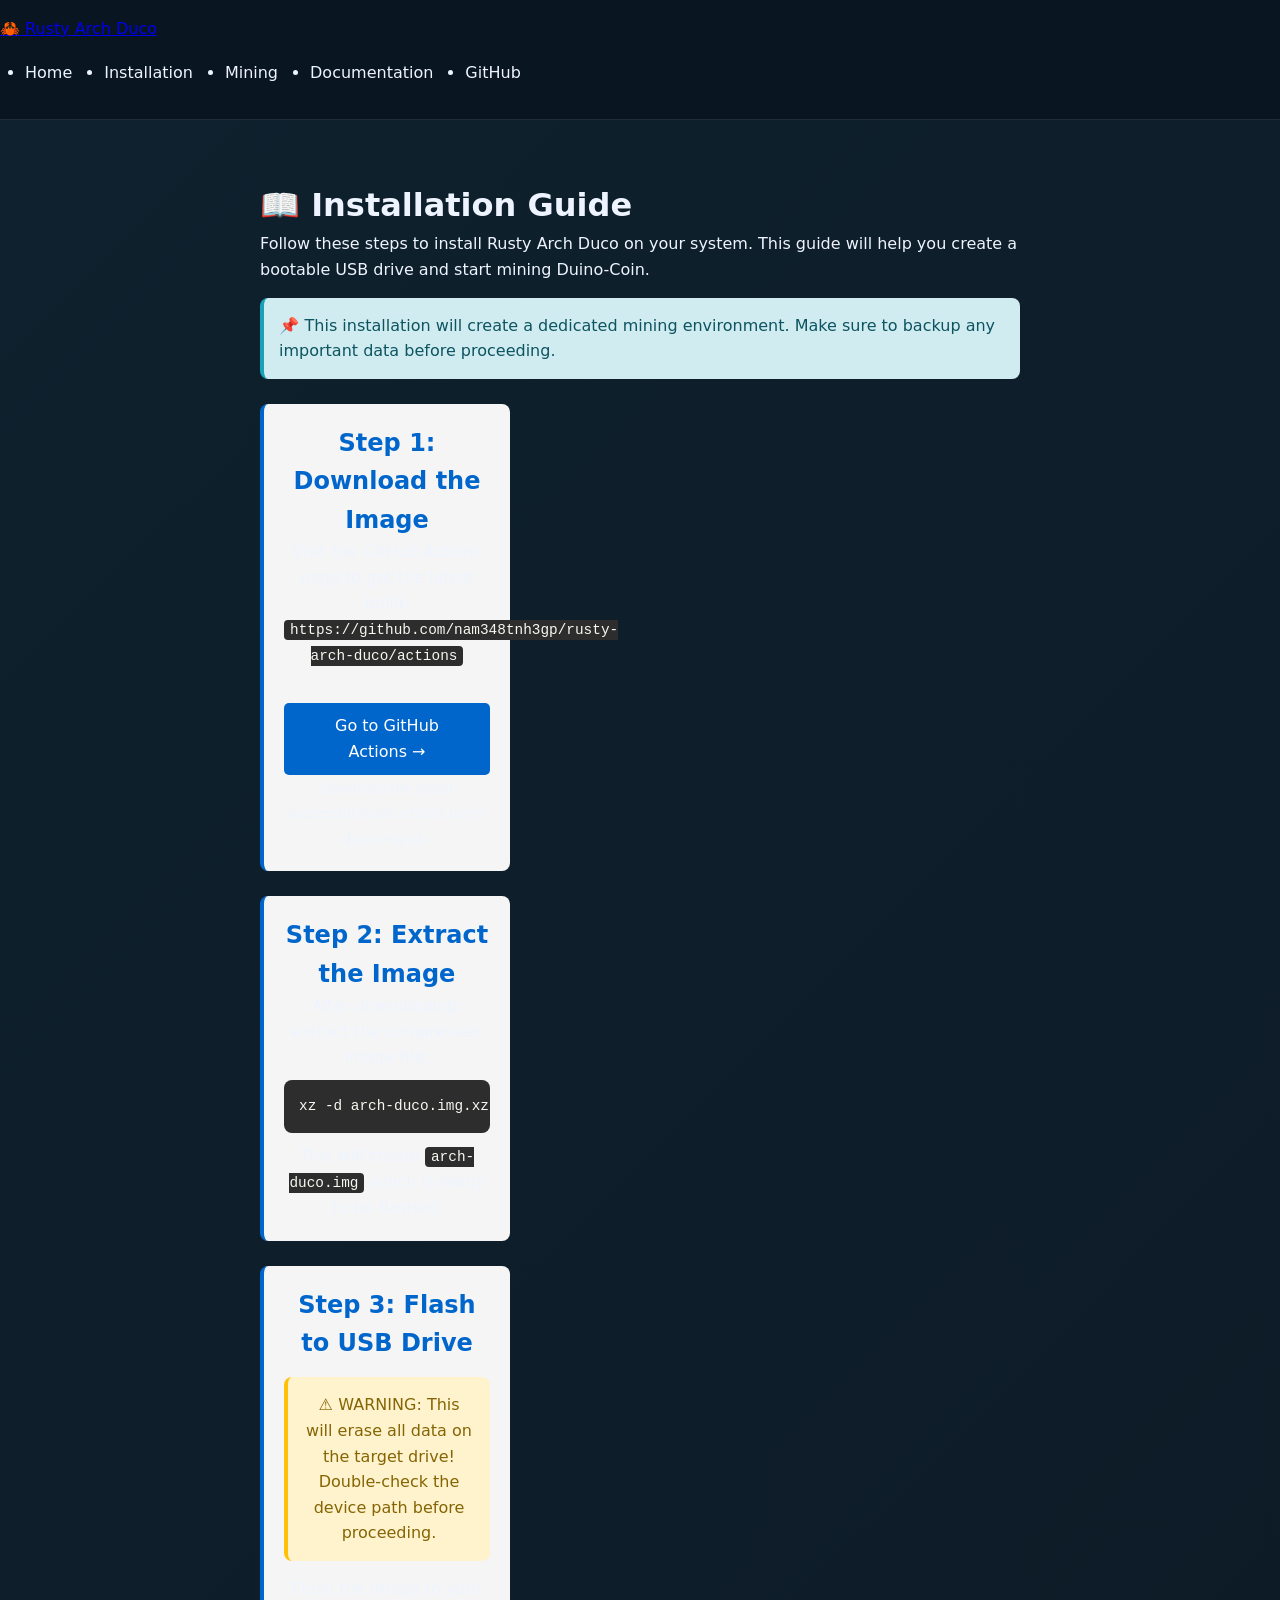
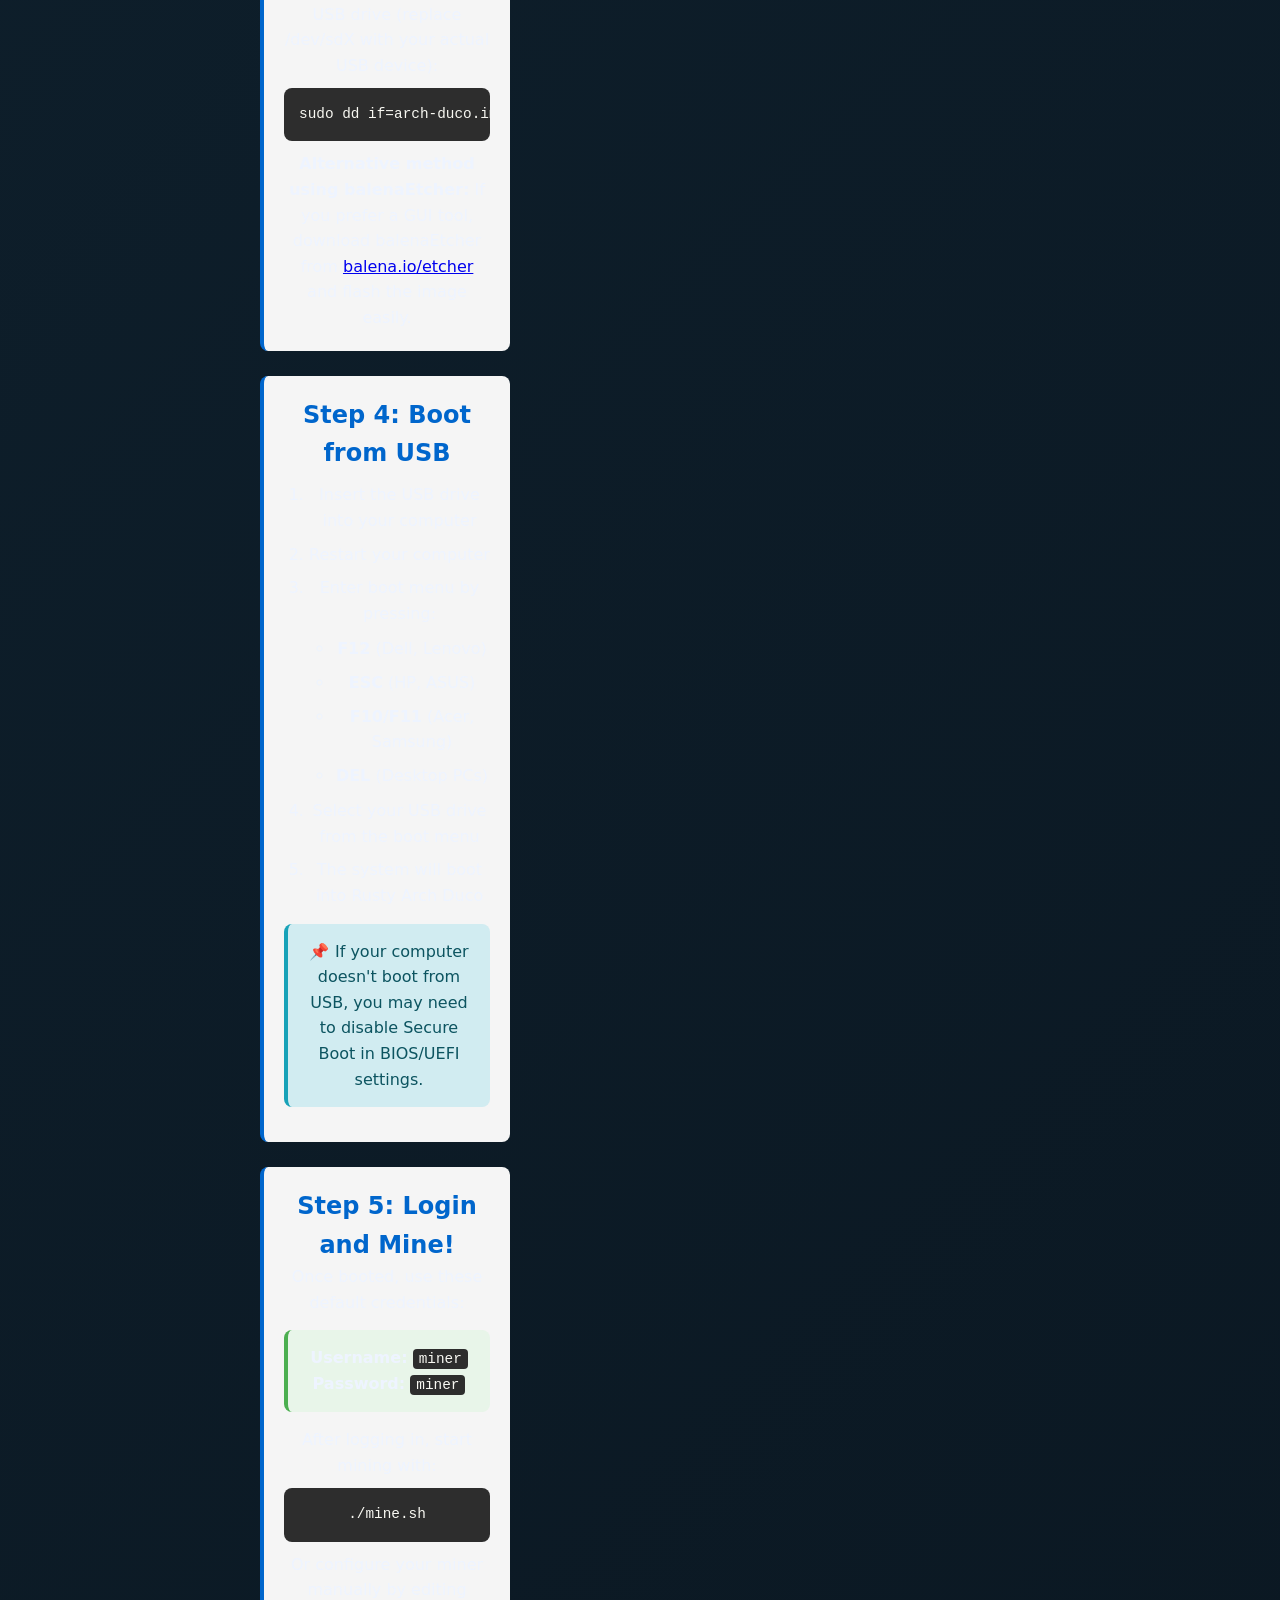
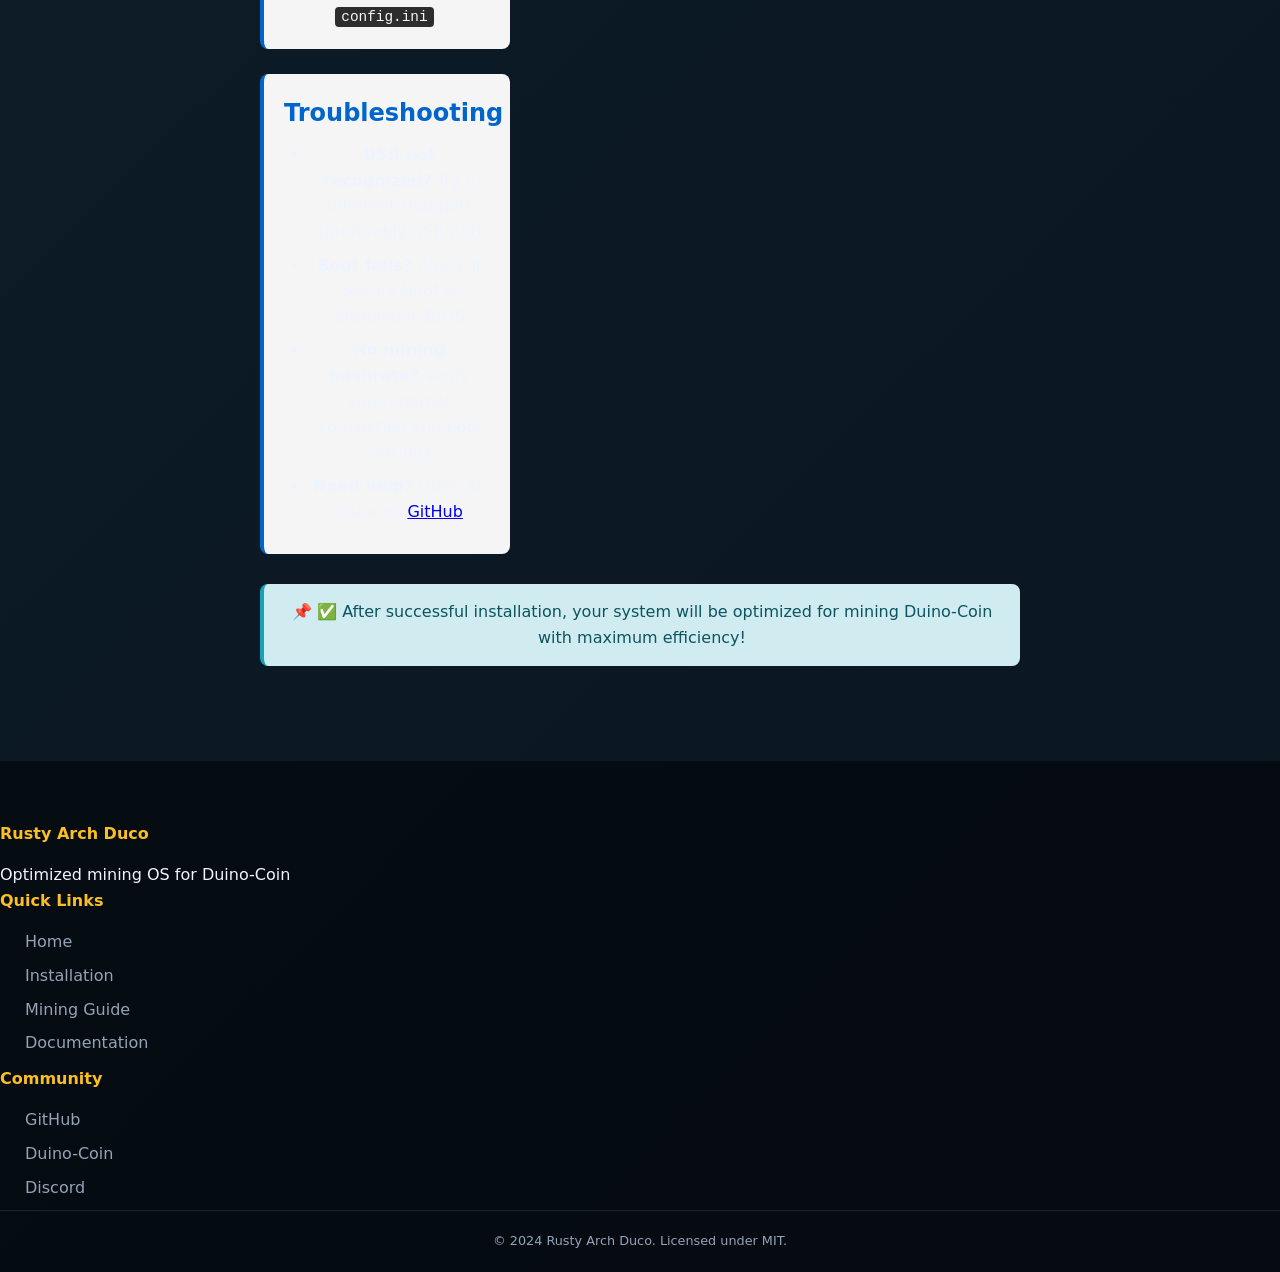
<file: docs/install-gui.html>
<!DOCTYPE html>
<html lang="en">
<head>
    <meta charset="UTF-8">
    <meta name="viewport" content="width=device-width, initial-scale=1.0">
    <title>Installation Guide | Rusty Arch Duco</title>
    <link rel="stylesheet" href="../css/style.css">
    <style>
        /* Additional styles for better readability */
        .guide-container {
            max-width: 800px;
            margin: 40px auto;
            padding: 20px;
        }
        
        .step {
            background: #f5f5f5;
            border-left: 4px solid #0066cc;
            padding: 20px;
            margin: 25px 0;
            border-radius: 8px;
        }
        
        .step h2 {
            margin-top: 0;
            color: #0066cc;
        }
        
        code {
            background: #2d2d2d;
            color: #f8f8f2;
            padding: 2px 6px;
            border-radius: 4px;
            font-family: 'Courier New', monospace;
            font-size: 0.9em;
        }
        
        pre {
            background: #2d2d2d;
            color: #f8f8f2;
            padding: 15px;
            border-radius: 8px;
            overflow-x: auto;
            font-family: 'Courier New', monospace;
            font-size: 0.9em;
            margin: 10px 0;
        }
        
        .warning {
            background: #fff3cd;
            border-left: 4px solid #ffc107;
            padding: 15px;
            margin: 15px 0;
            border-radius: 8px;
            color: #856404;
        }
        
        .warning::before {
            content: "⚠️ ";
            font-weight: bold;
        }
        
        .note {
            background: #d1ecf1;
            border-left: 4px solid #17a2b8;
            padding: 15px;
            margin: 15px 0;
            border-radius: 8px;
            color: #0c5460;
        }
        
        .note::before {
            content: "📌 ";
            font-weight: bold;
        }
        
        ul, ol {
            margin: 10px 0;
            padding-left: 25px;
        }
        
        li {
            margin: 8px 0;
        }
        
        .credentials {
            background: #e8f5e9;
            border-left: 4px solid #4caf50;
            padding: 15px;
            margin: 15px 0;
            border-radius: 8px;
        }
        
        .button {
            display: inline-block;
            background: #0066cc;
            color: white;
            padding: 10px 20px;
            text-decoration: none;
            border-radius: 5px;
            margin-top: 10px;
            transition: background 0.3s;
        }
        
        .button:hover {
            background: #0052a3;
        }
    </style>
</head>
<body>
    <nav class="navbar">
        <div class="nav-container">
            <div class="logo">
                <a href="../index.html">🦀 Rusty Arch Duco</a>
            </div>
            <ul class="nav-links">
                <li><a href="../index.html">Home</a></li>
                <li><a href="installation.html" class="active">Installation</a></li>
                <li><a href="mining.html">Mining</a></li>
                <li><a href="docs.html">Documentation</a></li>
                <li><a href="https://github.com/nam348tnh3gp/rusty-arch-duco" target="_blank">GitHub</a></li>
            </ul>
        </div>
    </nav>

    <main class="container guide-container">
        <h1>📖 Installation Guide</h1>
        <p>Follow these steps to install Rusty Arch Duco on your system. This guide will help you create a bootable USB drive and start mining Duino-Coin.</p>
        
        <div class="note">
            This installation will create a dedicated mining environment. Make sure to backup any important data before proceeding.
        </div>
        
        <div class="step">
            <h2>Step 1: Download the Image</h2>
            <p>Visit the GitHub Actions page to get the latest build:</p>
            <code>https://github.com/nam348tnh3gp/rusty-arch-duco/actions</code>
            <br><br>
            <a href="https://github.com/nam348tnh3gp/rusty-arch-duco/actions" class="button" target="_blank">Go to GitHub Actions →</a>
            <p><small>Download the latest successful build artifact (arch-duco.img.xz).</small></p>
        </div>
        
        <div class="step">
            <h2>Step 2: Extract the Image</h2>
            <p>After downloading, extract the compressed image file:</p>
            <pre>xz -d arch-duco.img.xz</pre>
            <p>This will create <code>arch-duco.img</code> which is ready to be flashed.</p>
        </div>
        
        <div class="step">
            <h2>Step 3: Flash to USB Drive</h2>
            <div class="warning">
                WARNING: This will erase all data on the target drive! Double-check the device path before proceeding.
            </div>
            <p>Flash the image to your USB drive (replace /dev/sdX with your actual USB device):</p>
            <pre>sudo dd if=arch-duco.img of=/dev/sdX bs=4M status=progress sync</pre>
            <p><strong>Alternative method using balenaEtcher:</strong> If you prefer a GUI tool, download balenaEtcher from <a href="https://www.balena.io/etcher/" target="_blank">balena.io/etcher</a> and flash the image easily.</p>
        </div>
        
        <div class="step">
            <h2>Step 4: Boot from USB</h2>
            <ol>
                <li>Insert the USB drive into your computer</li>
                <li>Restart your computer</li>
                <li>Enter boot menu by pressing:
                    <ul>
                        <li><strong>F12</strong> (Dell, Lenovo)</li>
                        <li><strong>ESC</strong> (HP, ASUS)</li>
                        <li><strong>F10/F11</strong> (Acer, Samsung)</li>
                        <li><strong>DEL</strong> (Desktop PCs)</li>
                    </ul>
                </li>
                <li>Select your USB drive from the boot menu</li>
                <li>The system will boot into Rusty Arch Duco</li>
            </ol>
            <div class="note">
                If your computer doesn't boot from USB, you may need to disable Secure Boot in BIOS/UEFI settings.
            </div>
        </div>
        
        <div class="step">
            <h2>Step 5: Login and Mine!</h2>
            <p>Once booted, use these default credentials:</p>
            <div class="credentials">
                <strong>Username:</strong> <code>miner</code><br>
                <strong>Password:</strong> <code>miner</code>
            </div>
            <p>After logging in, start mining with:</p>
            <pre>./mine.sh</pre>
            <p>Or configure your miner manually by editing <code>config.ini</code>.</p>
        </div>
        
        <div class="step">
            <h2>Troubleshooting</h2>
            <ul>
                <li><strong>USB not recognized?</strong> Try a different USB port (preferably USB 2.0)</li>
                <li><strong>Boot fails?</strong> Check if Secure Boot is disabled in BIOS</li>
                <li><strong>No mining hashrate?</strong> Verify your internet connection and pool settings</li>
                <li><strong>Need help?</strong> Open an issue on <a href="https://github.com/nam348tnh3gp/rusty-arch-duco/issues" target="_blank">GitHub</a></li>
            </ul>
        </div>
        
        <div class="note" style="text-align: center; margin-top: 30px;">
            ✅ After successful installation, your system will be optimized for mining Duino-Coin with maximum efficiency!
        </div>
    </main>

    <footer class="footer">
        <div class="footer-content">
            <div class="footer-section">
                <h4>Rusty Arch Duco</h4>
                <p>Optimized mining OS for Duino-Coin</p>
            </div>
            <div class="footer-section">
                <h4>Quick Links</h4>
                <ul>
                    <li><a href="../index.html">Home</a></li>
                    <li><a href="installation.html">Installation</a></li>
                    <li><a href="mining.html">Mining Guide</a></li>
                    <li><a href="docs.html">Documentation</a></li>
                </ul>
            </div>
            <div class="footer-section">
                <h4>Community</h4>
                <ul>
                    <li><a href="https://github.com/nam348tnh3gp/rusty-arch-duco" target="_blank">GitHub</a></li>
                    <li><a href="https://duinocoin.com" target="_blank">Duino-Coin</a></li>
                    <li><a href="https://discord.gg/duino-coin-677615191793467402" target="_blank">Discord</a></li>
                </ul>
            </div>
        </div>
        <div class="footer-bottom">
            <p>&copy; 2024 Rusty Arch Duco. Licensed under MIT.</p>
        </div>
    </footer>
</body>
</html>
</file>
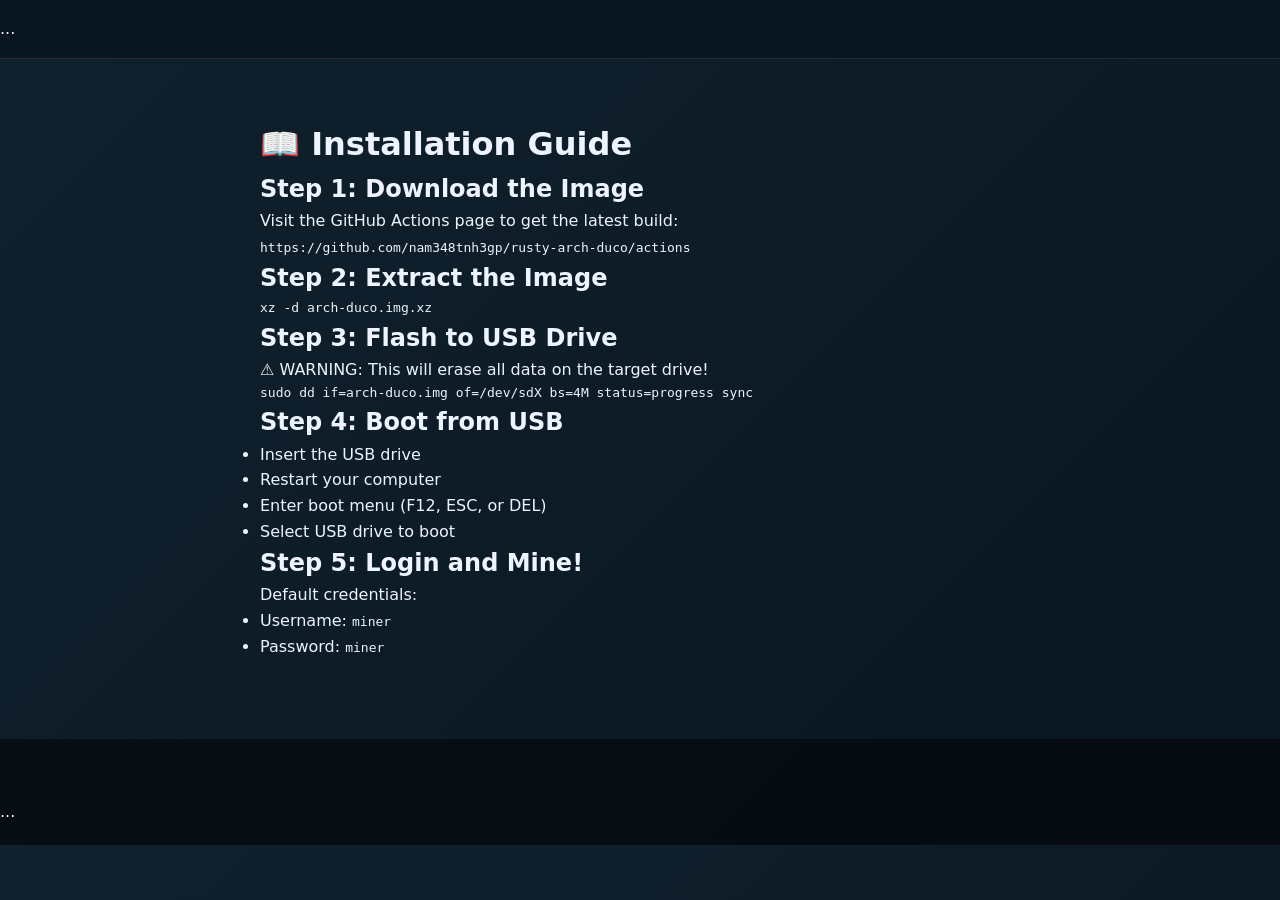
<file: docs/install.html>
<!DOCTYPE html>
<html lang="en">
<head>
    <meta charset="UTF-8">
    <meta name="viewport" content="width=device-width, initial-scale=1.0">
    <title>Installation Guide | Rusty Arch Duco</title>
    <link rel="stylesheet" href="../css/style.css">
</head>
<body>
    <nav class="navbar">...</nav>

    <main class="container" style="max-width: 800px; margin: 40px auto; padding: 20px;">
        <h1>📖 Installation Guide</h1>
        
        <h2>Step 1: Download the Image</h2>
        <p>Visit the GitHub Actions page to get the latest build:</p>
        <code>https://github.com/nam348tnh3gp/rusty-arch-duco/actions</code>
        
        <h2>Step 2: Extract the Image</h2>
        <pre>xz -d arch-duco.img.xz</pre>
        
        <h2>Step 3: Flash to USB Drive</h2>
        <p>⚠️ WARNING: This will erase all data on the target drive!</p>
        <pre>sudo dd if=arch-duco.img of=/dev/sdX bs=4M status=progress sync</pre>
        
        <h2>Step 4: Boot from USB</h2>
        <ul>
            <li>Insert the USB drive</li>
            <li>Restart your computer</li>
            <li>Enter boot menu (F12, ESC, or DEL)</li>
            <li>Select USB drive to boot</li>
        </ul>
        
        <h2>Step 5: Login and Mine!</h2>
        <p>Default credentials:</p>
        <ul>
            <li>Username: <code>miner</code></li>
            <li>Password: <code>miner</code></li>
        </ul>
    </main>

    <footer class="footer">...</footer>
</body>
</html>
</file>
<file: css/style.css>
* {
    margin: 0;
    padding: 0;
    box-sizing: border-box;
}

:root {
    --primary: #0f212e;
    --primary-dark: #0a1620;
    --accent: #fbbf24;
    --accent-dark: #f59e0b;
    --success: #10b981;
    --text-light: #eef4ff;
    --text-gray: #94a3b8;
    --bg-card: rgba(15, 25, 35, 0.7);
}

body {
    font-family: -apple-system, 'Segoe UI', system-ui, sans-serif;
    background: linear-gradient(135deg, var(--primary) 0%, var(--primary-dark) 100%);
    color: var(--text-light);
    line-height: 1.6;
}

.container {
    max-width: 1200px;
    margin: 0 auto;
    padding: 0 20px;
}

/* Navbar */
.navbar {
    background: rgba(10, 22, 32, 0.95);
    backdrop-filter: blur(10px);
    position: sticky;
    top: 0;
    z-index: 100;
    border-bottom: 1px solid rgba(255, 255, 255, 0.1);
    padding: 1rem 0;
}

.navbar .container {
    display: flex;
    justify-content: space-between;
    align-items: center;
    flex-wrap: wrap;
    gap: 1rem;
}

.nav-brand a {
    font-size: 1.5rem;
    font-weight: bold;
    color: var(--accent);
    text-decoration: none;
}

.nav-links {
    display: flex;
    gap: 2rem;
    flex-wrap: wrap;
}

.nav-links a {
    color: var(--text-light);
    text-decoration: none;
    transition: color 0.3s;
}

.nav-links a:hover {
    color: var(--accent);
}

/* Hero */
.hero {
    text-align: center;
    padding: 80px 0;
}

.hero h1 {
    font-size: 3.5rem;
    margin-bottom: 1rem;
    background: linear-gradient(135deg, #f9d976, #f39f86);
    -webkit-background-clip: text;
    background-clip: text;
    color: transparent;
}

.tagline {
    font-size: 1.2rem;
    color: var(--accent);
    margin-bottom: 1rem;
}

.description {
    font-size: 1.1rem;
    color: var(--text-gray);
    max-width: 600px;
    margin: 0 auto 2rem;
}

/* Buttons */
.btn {
    display: inline-block;
    padding: 12px 28px;
    border-radius: 40px;
    text-decoration: none;
    font-weight: 600;
    transition: all 0.3s;
    cursor: pointer;
    border: none;
    font-size: 1rem;
}

.btn-primary {
    background: linear-gradient(95deg, var(--accent), var(--accent-dark));
    color: var(--primary-dark);
}

.btn-primary:hover {
    transform: scale(1.02);
}

.btn-secondary {
    background: transparent;
    border: 2px solid var(--accent);
    color: var(--accent);
}

.btn-secondary:hover {
    background: var(--accent);
    color: var(--primary-dark);
}

.btn-outline {
    background: transparent;
    border: 1px solid var(--text-gray);
    color: var(--text-light);
}

.btn-outline:hover {
    border-color: var(--accent);
    color: var(--accent);
}

.btn-download {
    background: linear-gradient(95deg, var(--success), #059669);
    color: white;
    text-align: center;
}

.btn-download small {
    display: block;
    font-size: 0.7rem;
    opacity: 0.8;
}

.hero-buttons {
    display: flex;
    gap: 1rem;
    justify-content: center;
    flex-wrap: wrap;
}

/* AdSense Banner */
.adsense-banner {
    background: rgba(0, 0, 0, 0.3);
    padding: 20px 0;
    text-align: center;
    margin-bottom: 20px;
}

/* Features */
.features {
    padding: 60px 0;
    background: rgba(0, 0, 0, 0.3);
}

.features h2, .how-it-works h2, .faucet-redirect h2 {
    text-align: center;
    margin-bottom: 2rem;
    font-size: 2rem;
    color: var(--accent);
}

.feature-grid {
    display: grid;
    grid-template-columns: repeat(auto-fit, minmax(280px, 1fr));
    gap: 2rem;
}

.feature-card {
    background: var(--bg-card);
    backdrop-filter: blur(10px);
    padding: 2rem;
    border-radius: 20px;
    text-align: center;
    border: 1px solid rgba(255, 255, 255, 0.1);
    transition: transform 0.3s;
}

.feature-card:hover {
    transform: translateY(-5px);
}

.feature-icon {
    font-size: 2.5rem;
    margin-bottom: 1rem;
}

.feature-card h3 {
    margin-bottom: 0.5rem;
    color: var(--accent);
}

/* Steps */
.steps {
    display: flex;
    justify-content: center;
    gap: 2rem;
    flex-wrap: wrap;
}

.step {
    text-align: center;
    max-width: 250px;
}

.step-number {
    width: 50px;
    height: 50px;
    background: var(--accent);
    color: var(--primary-dark);
    border-radius: 50%;
    display: flex;
    align-items: center;
    justify-content: center;
    font-size: 1.5rem;
    font-weight: bold;
    margin: 0 auto 1rem;
}

/* Download Card */
.download-card {
    background: var(--bg-card);
    backdrop-filter: blur(10px);
    border-radius: 20px;
    padding: 2rem;
    display: flex;
    justify-content: space-between;
    align-items: center;
    flex-wrap: wrap;
    gap: 2rem;
}

.download-info code {
    background: rgba(0, 0, 0, 0.5);
    padding: 2px 8px;
    border-radius: 6px;
    font-size: 0.8rem;
}

.download-buttons {
    display: flex;
    gap: 1rem;
    flex-wrap: wrap;
}

/* Faucet Redirect */
.faucet-redirect {
    padding: 60px 0;
}

.faucet-card {
    background: var(--bg-card);
    backdrop-filter: blur(10px);
    border-radius: 20px;
    padding: 2rem;
    text-align: center;
}

.section-desc {
    text-align: center;
    margin-bottom: 2rem;
    color: var(--text-gray);
}

.faucet-info {
    font-size: 0.7rem;
    color: var(--text-gray);
    margin-top: 1rem;
}

/* Footer */
.footer {
    background: rgba(0, 0, 0, 0.5);
    padding: 60px 0 20px;
    margin-top: 60px;
}

.footer-grid {
    display: grid;
    grid-template-columns: repeat(auto-fit, minmax(200px, 1fr));
    gap: 2rem;
    margin-bottom: 2rem;
}

.footer-section h4 {
    margin-bottom: 1rem;
    color: var(--accent);
}

.footer-section ul {
    list-style: none;
}

.footer-section ul li {
    margin-bottom: 0.5rem;
}

.footer-section a {
    color: var(--text-gray);
    text-decoration: none;
}

.footer-section a:hover {
    color: var(--accent);
}

.footer-bottom {
    text-align: center;
    padding-top: 20px;
    border-top: 1px solid rgba(255, 255, 255, 0.1);
    font-size: 0.8rem;
    color: var(--text-gray);
}

/* Responsive */
@media (max-width: 768px) {
    .hero h1 {
        font-size: 2rem;
    }
    
    .download-card {
        flex-direction: column;
        text-align: center;
    }
    
    .nav-links {
        justify-content: center;
    }
}
</file>
